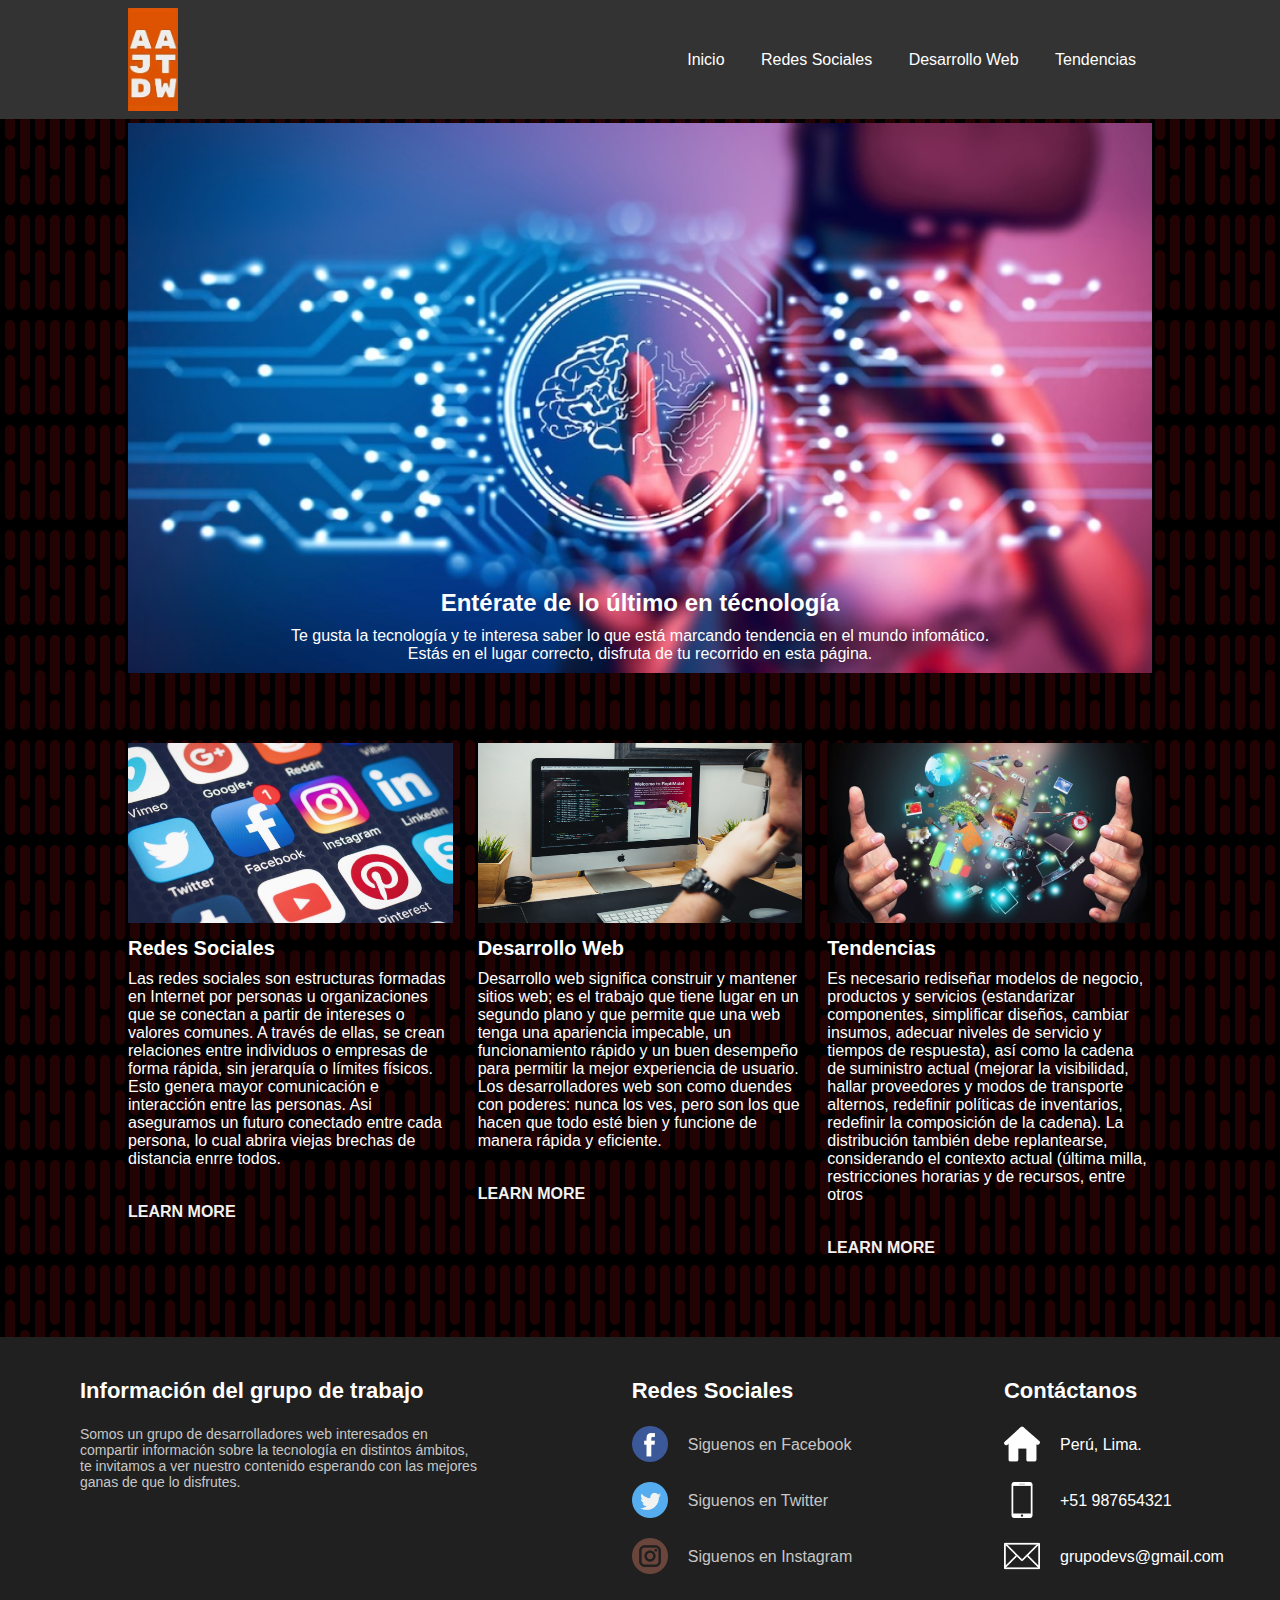
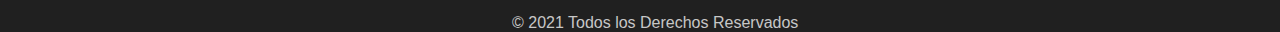
<file: index.html>
<!DOCTYPE html>
<html lang="es">    
<head>
    <meta charset="UTF-8">
    <meta name="viewport" content="width=device-width, initial-scale=1">
    <meta name="viewport" content="width=device=width, initial-scale=1.0">
    <link rel="stylesheet" type="text/css" href="estilo.css">
    <script src="https://code.jquery.com/jquery-3.6.0.min.js"></script>
    <script src="scripts.js"></script>
    <title>
        INFOTEC | Sitio Oficial
    </title>
    <link rel="icon"  type="imagenes/jpg" href="imagenes/logo.jpg">
</head>
<body>
    <!--Barra de navegación-->
    <header class="header">
        <div class="container logo-nav-container">
            <img src="imagenes/logo.jpg" class="logo">
            <span class="menu-icon">Ver menu</span>
            <nav class="navigation">
                <ul class="show">
                    <li><a href="index.html">Inicio</a></li>
                    <li><a href="Redes-Sociales.html">Redes Sociales</a></li>
                    <li><a href="Desarrollo-Web.html">Desarrollo Web</a></li>
                    <li><a href="Tendencias.html">Tendencias</a></li>
                </ul>
            </nav>
        </div>
    </header>

    <!--Apartado principal-->
   <div class="container"> 
       <header class="showcase">
           <h2>Entérate de lo último en técnología</h2>
           <p>
               Te gusta la tecnología y te interesa saber lo que está marcando tendencia en el mundo infomático.<br>
               Estás en el lugar correcto, disfruta de tu recorrido en esta página.<br>
           </p>
       </header>
  
    <!--Sección de resumenes del contenido-->
    <div class="news-cards">
        <div>
            <img src="imagenes/news1.jpg"/>
            <h3>Redes Sociales</h3>
            <p>
                Las redes sociales son estructuras formadas en Internet por personas u organizaciones que se conectan a partir de intereses o valores comunes. A través de ellas, se crean relaciones entre individuos o empresas de forma rápida, sin jerarquía o límites físicos. Esto genera mayor comunicación e interacción entre las personas. Asi aseguramos un futuro conectado entre cada persona, lo cual abrira viejas brechas de distancia enrre todos.
            </p>
            <a href="Redes-Sociales.html" class="links">Learn More</a>
        </div>
        <div>
            <img src="imagenes/news2.jpg"/>
            <h3>Desarrollo Web</h3>
            <p>
                Desarrollo web significa construir y mantener sitios web; es el trabajo que tiene lugar en un segundo plano y que permite que una web tenga una apariencia impecable, un funcionamiento rápido y un buen desempeño para permitir la mejor experiencia de usuario. Los desarrolladores web son como duendes con poderes: nunca los ves, pero son los que hacen que todo esté bien y funcione de manera rápida y eficiente.
            </p>
            <a href="Desarrollo-Web.html" class="links">Learn More</a>
        </div>
        <div>
            <img src="imagenes/news3.jpg"/>
            <h3>Tendencias</h3>
            <p>
                Es necesario rediseñar modelos de negocio, productos y servicios (estandarizar componentes, simplificar diseños, cambiar insumos, adecuar niveles de servicio y tiempos de respuesta), así como la cadena de suministro actual (mejorar la visibilidad, hallar proveedores y modos de transporte alternos, redefinir políticas de inventarios, redefinir la composición de la cadena). La distribución también debe replantearse, considerando el contexto actual (última milla, restricciones horarias y de recursos, entre otros
            </p>
            <a href="Tendencias.html" class="links">Learn More</a>
        </div>
       </div> 
    </div>

    <!--Pie de página-->
    <footer>
        <div class="container-footer-all">
            <div class="container-body">
                <div class="colum1">
                    <h1>
                        Información del grupo de trabajo
                    </h1>
                    <p>
                        Somos un grupo de desarrolladores web interesados en compartir información sobre la tecnología en distintos 
                        ámbitos, te invitamos a ver nuestro contenido esperando con las mejores ganas de que lo disfrutes.
                    </p>
                </div>
                <div class="colum2">
                    <h1>
                        Redes Sociales
                    </h1>
                    <div class="row">
                        <img src="Iconos/facebook.png">
                        <label>
                            Siguenos en Facebook
                        </label>
                    </div>
                    <div class="row">
                        <img src="Iconos/twitter.png">
                        <label>
                            Siguenos en Twitter
                        </label>
                    </div>
                    <div class="row">
                        <img src="Iconos/instagram.png">
                        <label>
                            Siguenos en Instagram
                        </label>
                    </div>
                </div>
                <div class="colum3">
                    <h1>
                        Contáctanos
                    </h1>
                    <div class="row2">
                        <img src="Iconos/house.png">
                        <label>
                            Perú, Lima.
                        </label>
                    </div>
                    <div class="row2">
                        <img src="Iconos/smartphone.png">
                        <label>
                            +51 987654321
                        </label>
                    </div>
                    <div class="row2">
                        <img src="Iconos/contact.png">
                        <label>
                            grupodevs@gmail.com
                        </label>
                    </div>
                </div>
            </div>  
        </div>     
        <div class="container-footer">
            <div class="copyright">© 2021 Todos los Derechos Reservados</div>
        </div>
    </footer>
</body>
</html>
</file>
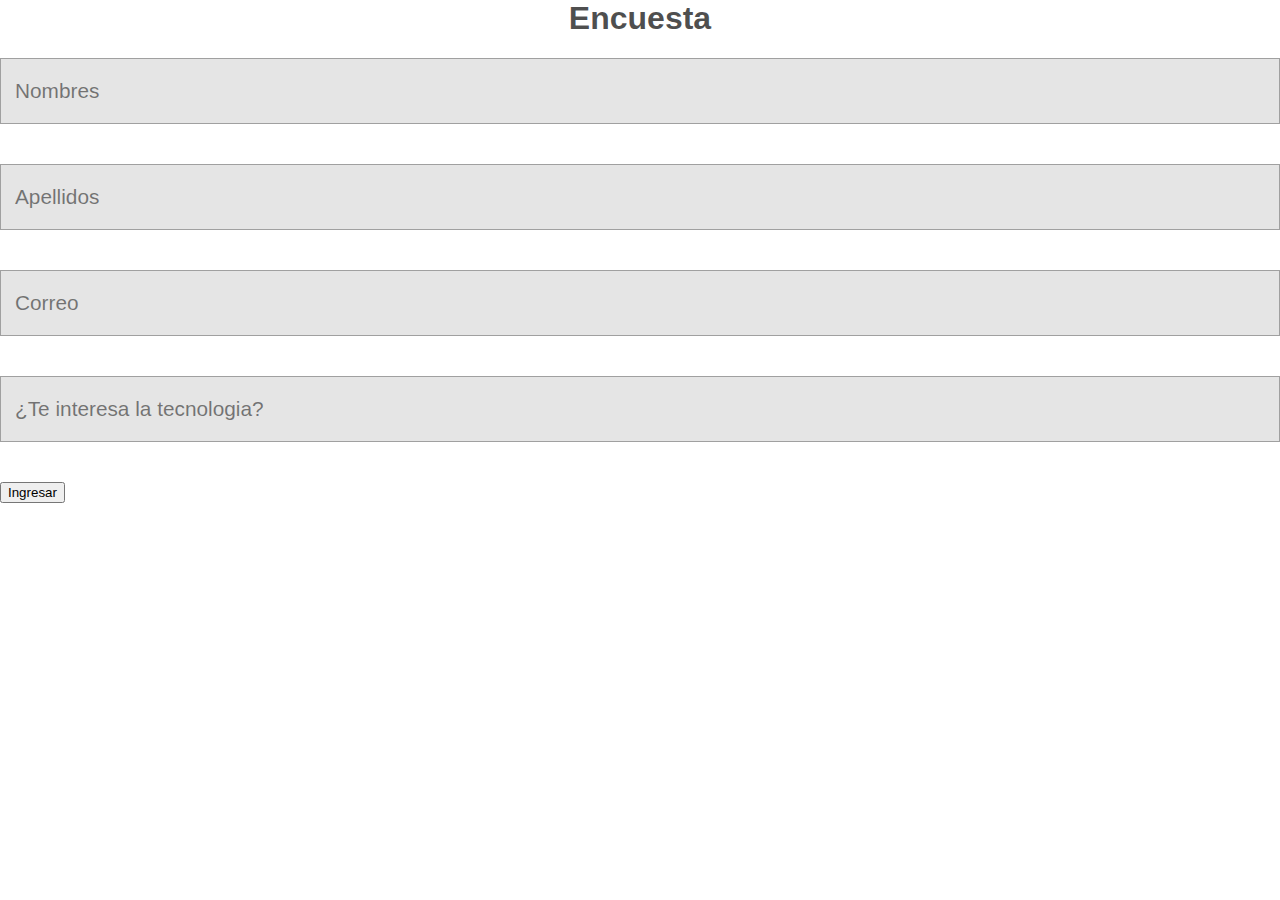
<file: formulario.html>
<!DOCTYPE html>
<html lang="en">
 <head>
     <meta charset="UTF-8">
     <title>formulario animado</title>
     <link rel="stylesheet" href="formulario.css">    
</head>
<body>
    <form action="" class="formulario">
        <h1 class="login__titulo">Encuesta</h1>
        <input type="text" class="login__input">
        <label for=""
        class="login__label">Nombres</label>
        <input type="text" class="login__input">
        <label for=""
        class="login__label">Apellidos</label> 
        <input type="text" class="login__input">
        <label for=""
        class="login__label">Correo</label>
        <input type="text" class="login__input">
        <label for=""
        class="login__label">¿Te interesa la tecnologia?</label>
        <input type="submit" value="Ingresar">

    </form>
    <script> src="validar-formulario.js"</script>    
</body>
</html>
</file>
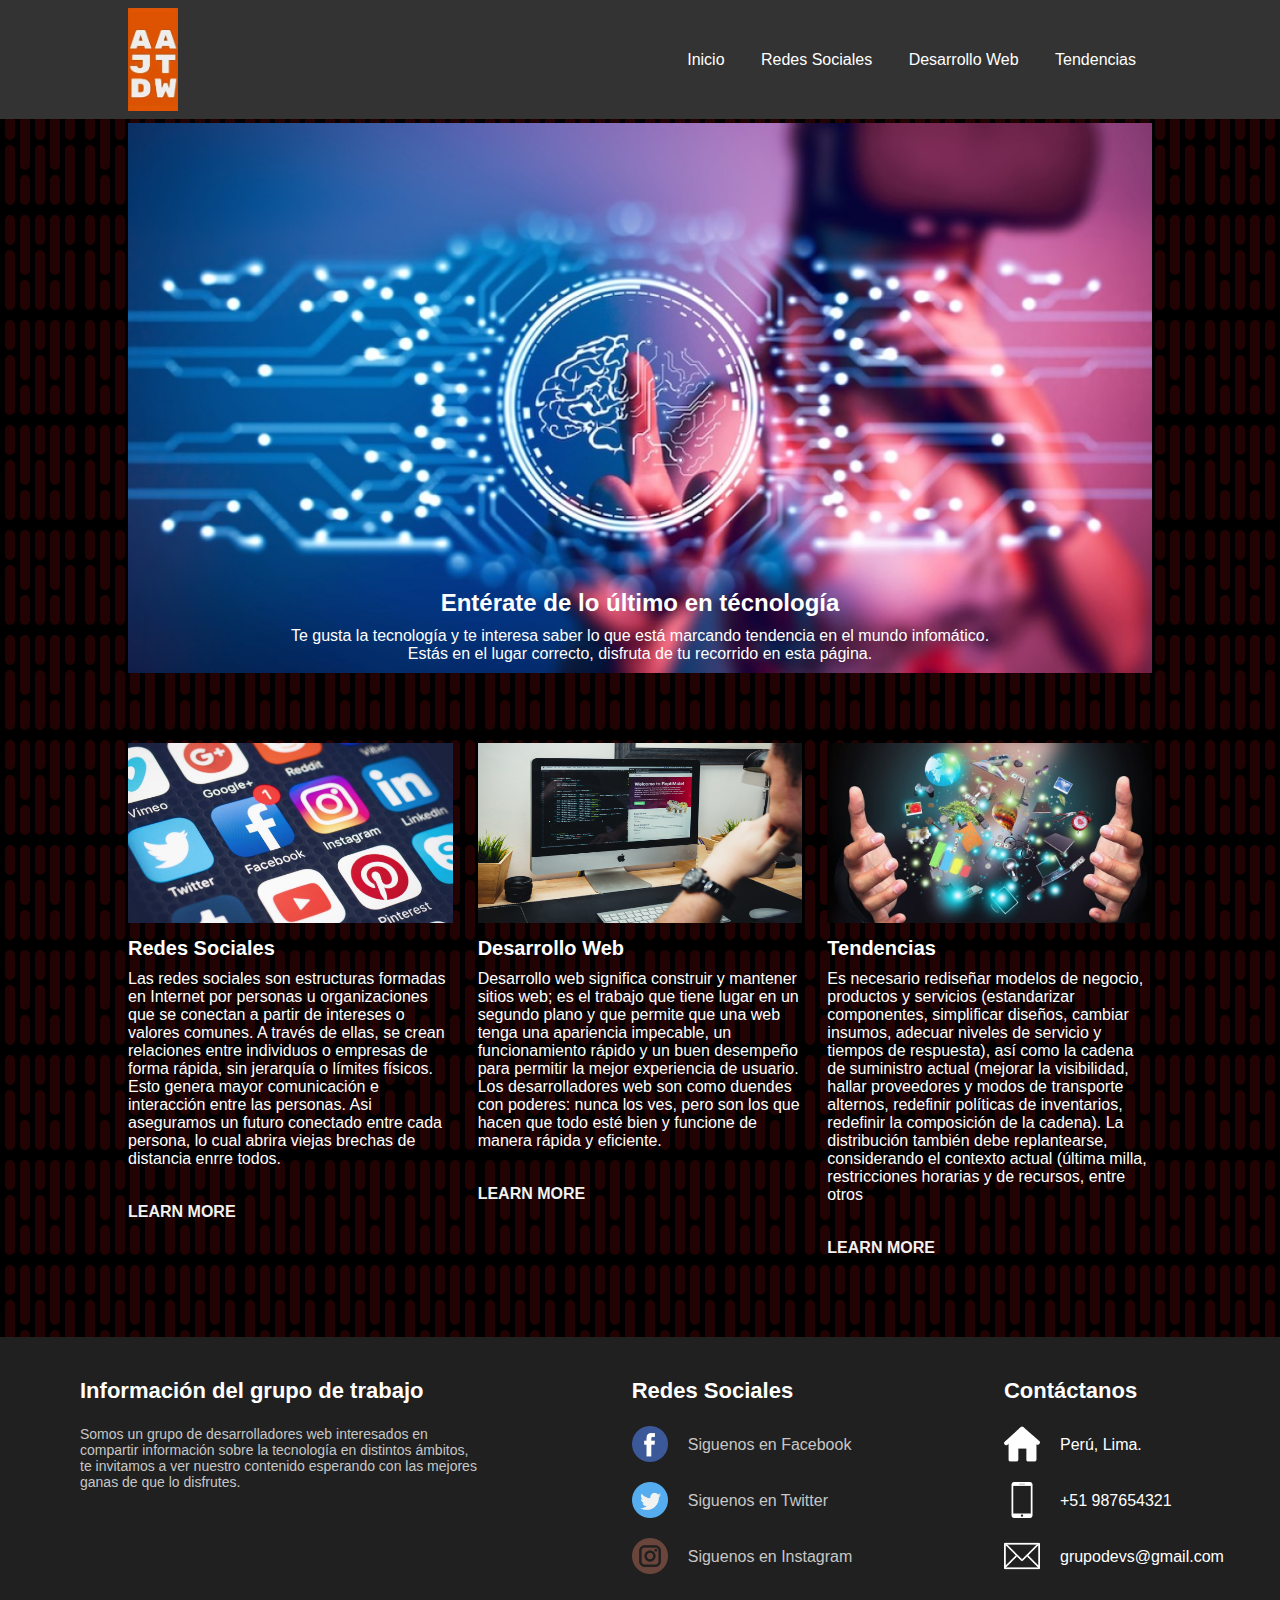
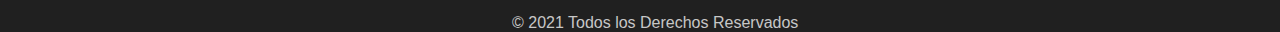
<file: Inicio.html>
<!DOCTYPE html>
<html lang="es">    
<head>
    <meta charset="UTF-8">
    <meta name="viewport" content="width=device-width, initial-scale=1">
    <meta name="viewport" content="width=device=width, initial-scale=1.0">
    <link rel="stylesheet" type="text/css" href="estilo.css">
    <script src="https://code.jquery.com/jquery-3.6.0.min.js"></script>
    <script src="scripts.js"></script>
    <title>
        INFOTEC | Sitio Oficial
    </title>
    <link rel="icon"  type="imagenes/jpg" href="imagenes/logo.jpg">
</head>
<body>
    <!--Barra de navegación-->
    <header class="header">
        <div class="container logo-nav-container">
            <img src="imagenes/logo.jpg" class="logo">
            <span class="menu-icon">Ver menu</span>
            <nav class="navigation">
                <ul class="show">
                    <li><a href="Inicio.html">Inicio</a></li>
                    <li><a href="Redes-Sociales.html">Redes Sociales</a></li>
                    <li><a href="Desarrollo-Web.html">Desarrollo Web</a></li>
                    <li><a href="Tendencias.html">Tendencias</a></li>
                </ul>
            </nav>
        </div>
    </header>

    <!--Apartado principal-->
   <div class="container"> 
       <header class="showcase">
           <h2>Entérate de lo último en técnología</h2>
           <p>
               Te gusta la tecnología y te interesa saber lo que está marcando tendencia en el mundo infomático.<br>
               Estás en el lugar correcto, disfruta de tu recorrido en esta página.<br>
           </p>
       </header>
  
    <!--Sección de resumenes del contenido-->
    <div class="news-cards">
        <div>
            <img src="imagenes/news1.jpg"/>
            <h3>Redes Sociales</h3>
            <p>
                Las redes sociales son estructuras formadas en Internet por personas u organizaciones que se conectan a partir de intereses o valores comunes. A través de ellas, se crean relaciones entre individuos o empresas de forma rápida, sin jerarquía o límites físicos. Esto genera mayor comunicación e interacción entre las personas. Asi aseguramos un futuro conectado entre cada persona, lo cual abrira viejas brechas de distancia enrre todos.
            </p>
            <a href="Redes-Sociales.html" class="links">Learn More</a>
        </div>
        <div>
            <img src="imagenes/news2.jpg"/>
            <h3>Desarrollo Web</h3>
            <p>
                Desarrollo web significa construir y mantener sitios web; es el trabajo que tiene lugar en un segundo plano y que permite que una web tenga una apariencia impecable, un funcionamiento rápido y un buen desempeño para permitir la mejor experiencia de usuario. Los desarrolladores web son como duendes con poderes: nunca los ves, pero son los que hacen que todo esté bien y funcione de manera rápida y eficiente.
            </p>
            <a href="Desarrollo-Web.html" class="links">Learn More</a>
        </div>
        <div>
            <img src="imagenes/news3.jpg"/>
            <h3>Tendencias</h3>
            <p>
                Es necesario rediseñar modelos de negocio, productos y servicios (estandarizar componentes, simplificar diseños, cambiar insumos, adecuar niveles de servicio y tiempos de respuesta), así como la cadena de suministro actual (mejorar la visibilidad, hallar proveedores y modos de transporte alternos, redefinir políticas de inventarios, redefinir la composición de la cadena). La distribución también debe replantearse, considerando el contexto actual (última milla, restricciones horarias y de recursos, entre otros
            </p>
            <a href="Tendencias.html" class="links">Learn More</a>
        </div>
       </div> 
    </div>

    <!--Pie de página-->
    <footer>
        <div class="container-footer-all">
            <div class="container-body">
                <div class="colum1">
                    <h1>
                        Información del grupo de trabajo
                    </h1>
                    <p>
                        Somos un grupo de desarrolladores web interesados en compartir información sobre la tecnología en distintos 
                        ámbitos, te invitamos a ver nuestro contenido esperando con las mejores ganas de que lo disfrutes.
                    </p>
                </div>
                <div class="colum2">
                    <h1>
                        Redes Sociales
                    </h1>
                    <div class="row">
                        <img src="Iconos/facebook.png">
                        <label>
                            Siguenos en Facebook
                        </label>
                    </div>
                    <div class="row">
                        <img src="Iconos/twitter.png">
                        <label>
                            Siguenos en Twitter
                        </label>
                    </div>
                    <div class="row">
                        <img src="Iconos/instagram.png">
                        <label>
                            Siguenos en Instagram
                        </label>
                    </div>
                </div>
                <div class="colum3">
                    <h1>
                        Contáctanos
                    </h1>
                    <div class="row2">
                        <img src="Iconos/house.png">
                        <label>
                            Perú, Lima.
                        </label>
                    </div>
                    <div class="row2">
                        <img src="Iconos/smartphone.png">
                        <label>
                            +51 987654321
                        </label>
                    </div>
                    <div class="row2">
                        <img src="Iconos/contact.png">
                        <label>
                            grupodevs@gmail.com
                        </label>
                    </div>
                </div>
            </div>  
        </div>     
        <div class="container-footer">
            <div class="copyright">© 2021 Todos los Derechos Reservados</div>
        </div>
    </footer>
</body>
</html>
</file>
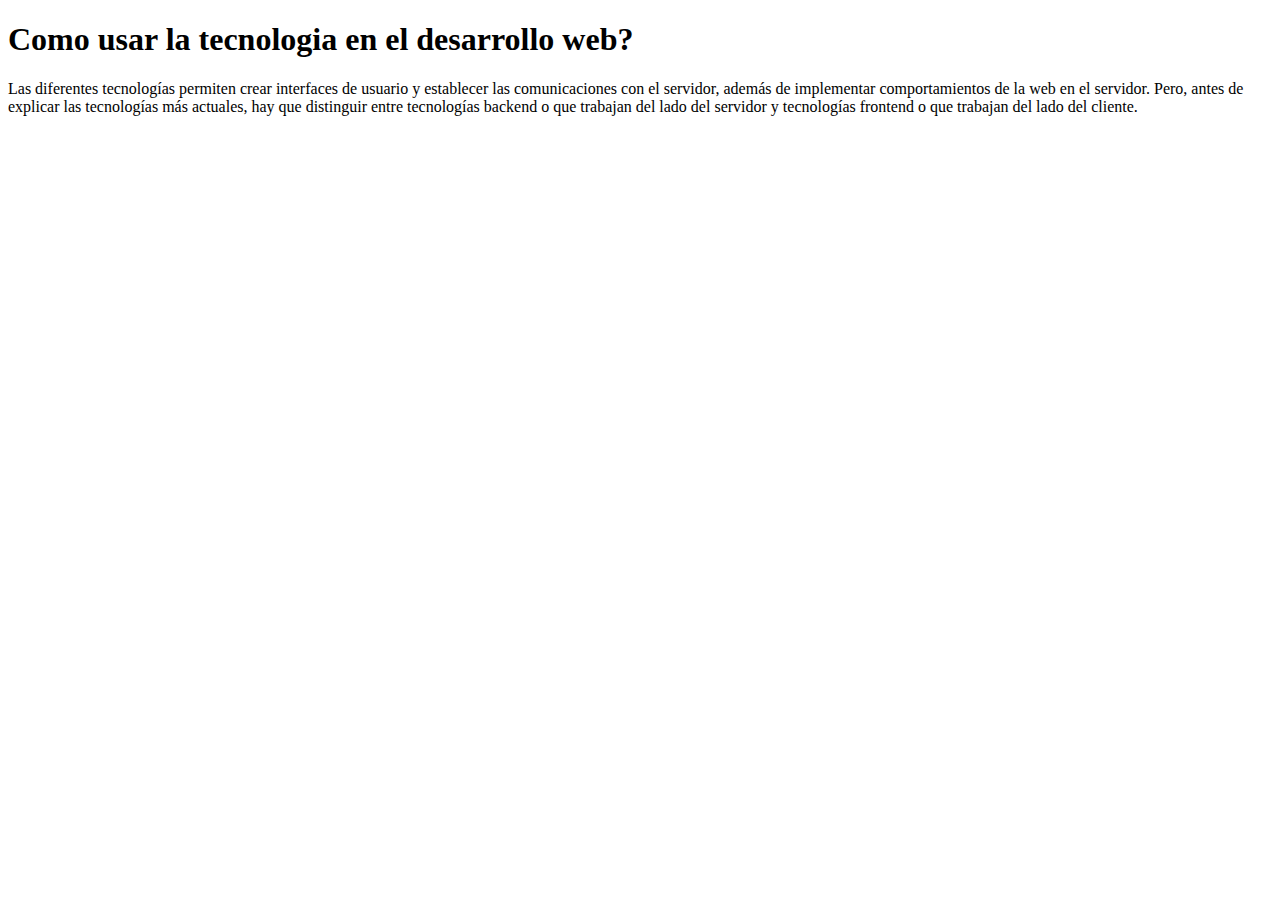
<file: programax-byte.views/aldo.html>
<!DOCTYPE html>
<html lang="es">
    <head>
        <meta charset="UTF-8">
        <meta name="viewport" content="width=device=width, initial-scale=1.0">
        <title>
            Tecnología web
        </title>
    </head>
    <body>
        <h1>
            <b>Como usar la tecnologia en el desarrollo web</b>?
        </h1>
        <p>
            Las diferentes tecnologías permiten crear interfaces de usuario y establecer las comunicaciones con el servidor,  
            además de implementar comportamientos de la web en el servidor. Pero, antes de explicar las tecnologías más actuales,
             hay que distinguir entre tecnologías backend o que trabajan del lado del servidor y tecnologías frontend o
              que trabajan del lado del cliente.
        </p>
    </body>
</html>
</file>
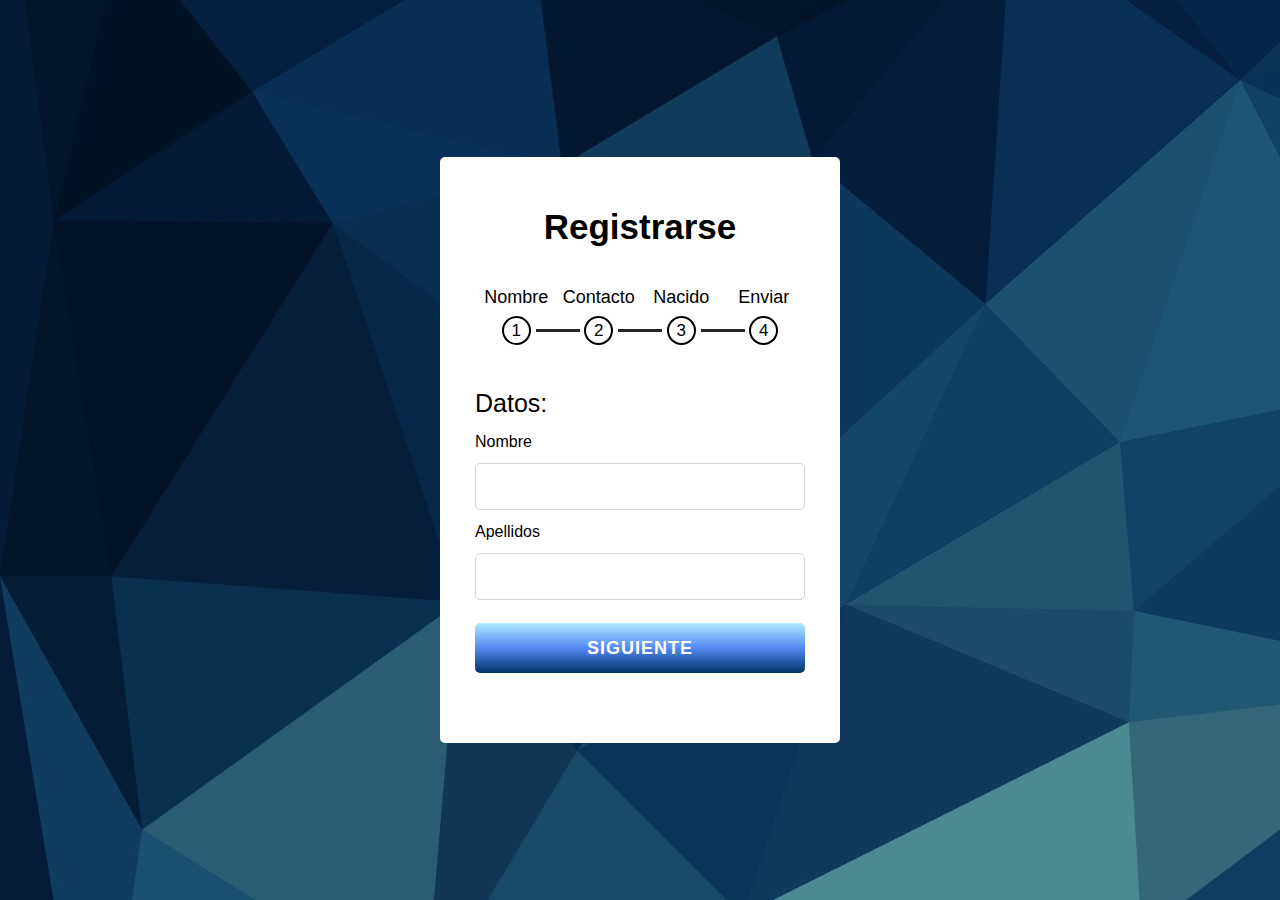
<file: public/formulario.html>
<!DOCTYPE html>
<html lang="en">

<head>
    <meta charset="UTF-8">
    <meta http-equiv="X-UA-Compatible" content="IE=edge">
    <meta name="viewport" content="width=device-width, initial-scale=1.0">
    <title>Document</title>
    <link rel="stylesheet" href="formulario.css">
    <link rel="stylesheet" href="http://cdnjs.cloudflare.com/ajax/libs/font-awesome/4.4.0/css/font-awesome.min.css">
</head>

<body>
    
    <!-- SECCION DE PROGRESO DEL FORMULARIO -->
    <div class="container">
        <header>Registrarse</header>
        <div class="progress-bar">
            <div class="step">
                <p>Nombre</p>
                <div class="bullet">
                    <span>1</span>
                </div>
                <div class="check fa fa-check"></div>
            </div>
            <div class="step">
                <p>Contacto</p>
                <div class="bullet">
                    <span>2</span>
                </div>
                <div class="check fa fa-check"></div>
            </div>
            <div class="step">
                <p>Nacido</p>
                <div class="bullet">
                    <span>3</span>
                </div>
                <div class="check fa fa-check"></div>
            </div>
            <div class="step">
                <p>Enviar</p>
                <div class="bullet">
                    <span>4</span>
                </div>
                <div class="check fa fa-check"></div>
            </div>
        </div>
        <!-- SECCION DE LOS CAMPOS DEL FORMULARIO -->
        <div class="form-outer">
            <form action="#">
                <div class="page slidepage">
                    <div class="title">Datos:</div>
                    <div class="field">
                        <div class="label">Nombre</div>
                        <input type="text" id="nombre">
                    </div>
                    <div class="field">
                        <div class="label">Apellidos</div>
                        <input type="text" id="apellidos">
                    </div>
                    <div class="field nextBtn">
                        <button>Siguiente</button>
                    </div>
                </div>


                <div class="page">
                    <div class="title">Información de Contacto:</div>
                    <div class="field">
                        <div class="label">Correo</div>
                        <input type="text">
                    </div>
                    <div class="field">
                        <div class="label">Telefono</div>
                        <input type="number">
                    </div>
                    <div class="field btns">
                        <button class="prev-1 prev">Atrás</button>
                        <button class="next-1">Siguiente</button>
                    </div>
                </div>

                
                <div class="page">
                    <div class="title">Fecha de Nacimiento:</div>
                    <div class="field">
                        <div class="label">Mes y Año</div>
                        <input type="month">
                    </div>
                    <div class="field">
                        <div class="label">Género</div>
                        <select>
                            <option>Hombre</option>
                            <option>Mujer</option>
                            <option>Otro</option>
                        </select>
                    </div>
                    <div class="field btns">
                        <button class="prev-2 prev">Atrás</button>
                        <button class="next-2">Siguiente</button>
                    </div>
                </div>
                

                <div class="page">
                    <div class="title">Detalles del Usuario:</div>
                    <div class="field">
                        <div class="label">Usuario</div>
                        <input type="text">
                    </div>
                    <div class="field">
                        <div class="label">Contraseña</div>
                        <input type="password">
                    </div>
                    <div class="field btns">
                        <button class="prev-3 prev">Atrás</button>
                        <button class="submit next">Enviar</button>
                    </div>
                    <p class="warnings" id="warnings"></p>
                </div>

                
            </form>
        </div>
    </div>

    <script src="validar-formulario.js"></script>
</body>

</html>
</file>
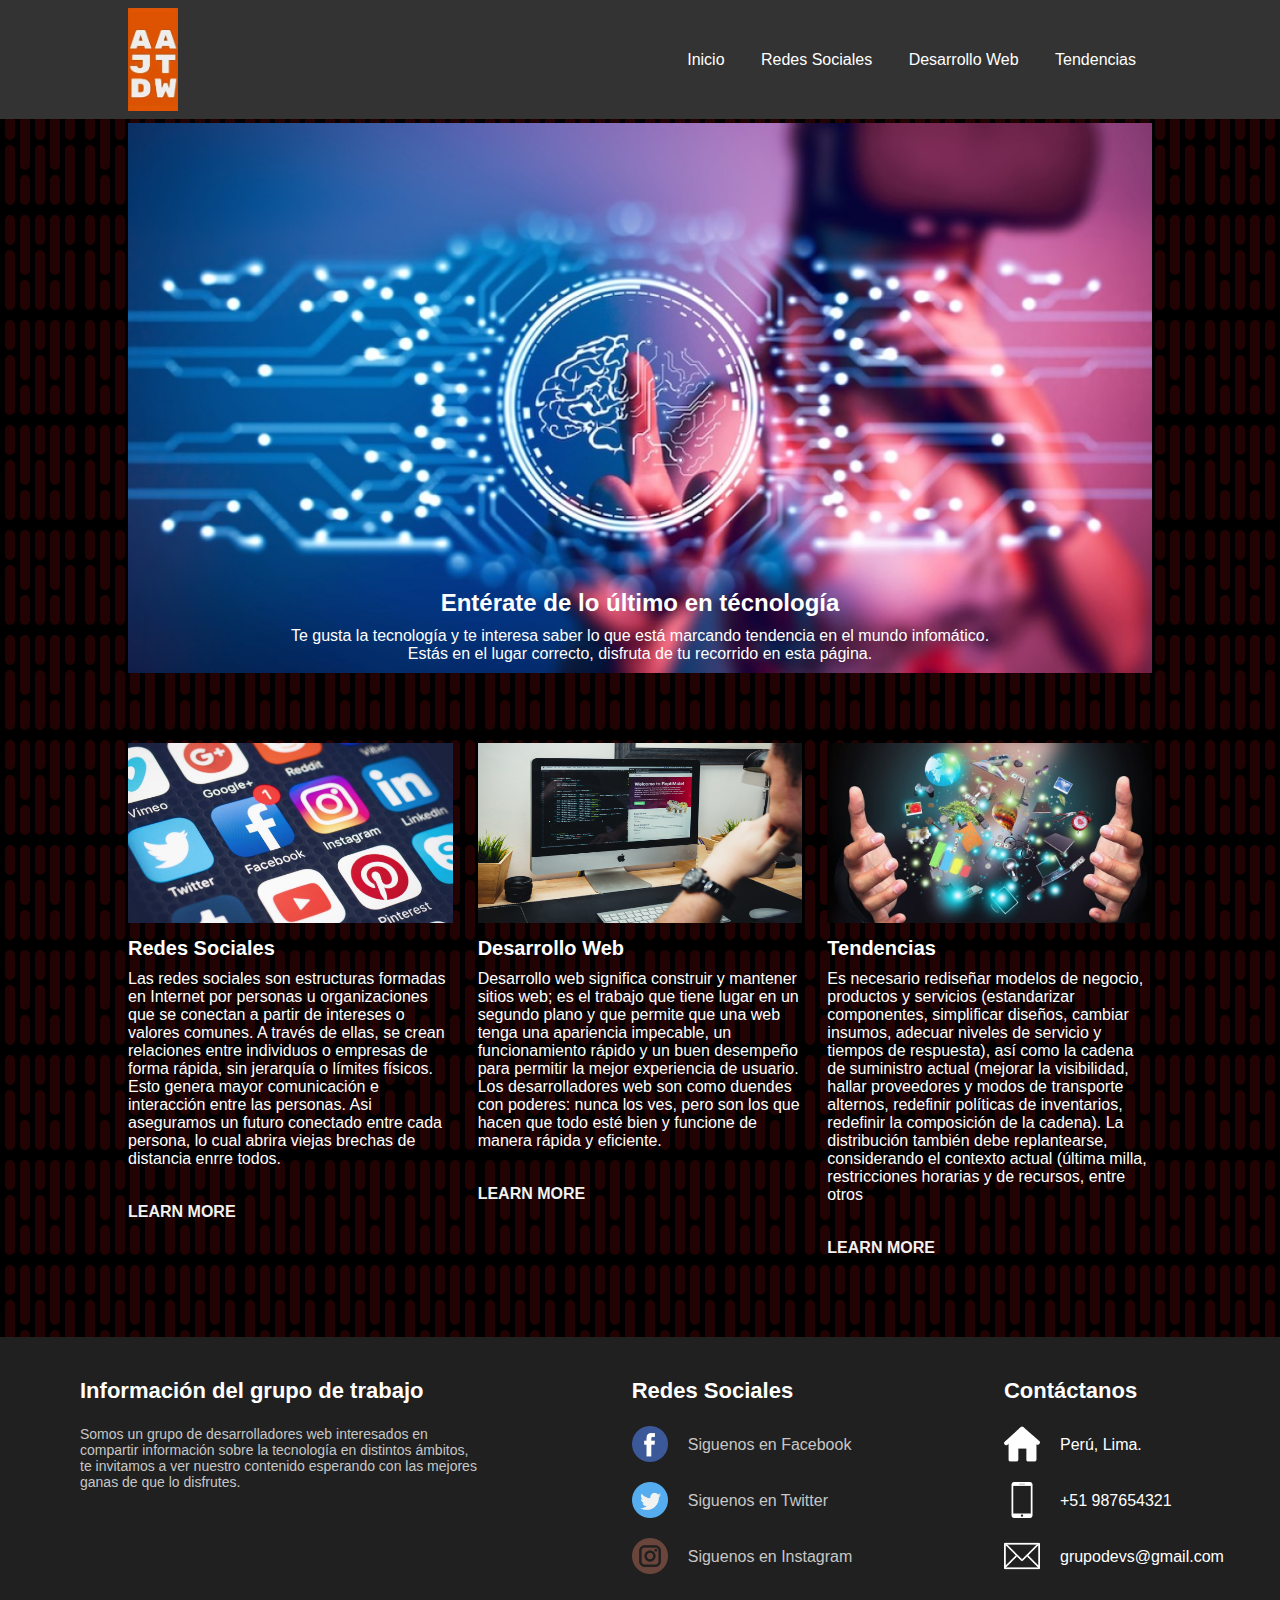
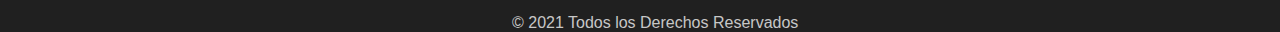
<file: public/Inicio.html>
<!DOCTYPE html>
<html lang="es">    
<head>
    <meta charset="UTF-8">
    <meta name="viewport" content="width=device-width, initial-scale=1">
    <meta name="viewport" content="width=device=width, initial-scale=1.0">
    <link rel="stylesheet" type="text/css" href="estilo.css">
    <title>
        INFOTEC | Sitio Oficial
    </title>
    <link rel="icon"  type="imagenes/jpg" href="imagenes/logo.jpg">
</head>
<body>

    <!--Barra de navegación-->

    <header class="header">
        <div class="container logo-nav-container">
            <img src="imagenes/logo.jpg" class="logo">
            <span class="menu-icon">Ver menu</span>
            <nav class="navigation">
                <ul class="show">
                    <li><a href="Inicio.html">Inicio</a></li>
                    <li><a href="Redes-Sociales.html">Redes Sociales</a></li>
                    <li><a href="Desarrollo-Web.html">Desarrollo Web</a></li>
                    <li><a href="Tendencias.html">Tendencias</a></li>
                </ul>
            </nav>
        </div>
    </header>

    <!--Apartado principal-->

   <div class="container"> 
       <header class="showcase">
           <h2>Entérate de lo último en técnología</h2>
           <p>
               Te gusta la tecnología y te interesa saber lo que está marcando tendencia en el mundo infomático.<br>
               Estás en el lugar correcto, disfruta de tu recorrido en esta página.<br>
           </p>
       </header>
  
    <!--Sección de resumenes del contenido-->

    <div class="news-cards">
        <div>
            <img src="imagenes/news1.jpg"/>
            <h3>Redes Sociales</h3>
            <p>
                Las redes sociales son estructuras formadas en Internet por personas u organizaciones que se conectan a partir de intereses o valores comunes. A través de ellas, se crean relaciones entre individuos o empresas de forma rápida, sin jerarquía o límites físicos. Esto genera mayor comunicación e interacción entre las personas. Asi aseguramos un futuro conectado entre cada persona, lo cual abrira viejas brechas de distancia enrre todos.
            </p>
            <a href="Redes-Sociales.html" class="links">Learn More</a>
        </div>
        <div>
            <img src="imagenes/news2.jpg"/>
            <h3>Desarrollo Web</h3>
            <p>
                Desarrollo web significa construir y mantener sitios web; es el trabajo que tiene lugar en un segundo plano y que permite que una web tenga una apariencia impecable, un funcionamiento rápido y un buen desempeño para permitir la mejor experiencia de usuario. Los desarrolladores web son como duendes con poderes: nunca los ves, pero son los que hacen que todo esté bien y funcione de manera rápida y eficiente.
            </p>
            <a href="Desarrollo-Web.html" class="links">Learn More</a>
        </div>
        <div>
            <img src="imagenes/news3.jpg"/>
            <h3>Tendencias</h3>
            <p>
                Es necesario rediseñar modelos de negocio, productos y servicios (estandarizar componentes, simplificar diseños, cambiar insumos, adecuar niveles de servicio y tiempos de respuesta), así como la cadena de suministro actual (mejorar la visibilidad, hallar proveedores y modos de transporte alternos, redefinir políticas de inventarios, redefinir la composición de la cadena). La distribución también debe replantearse, considerando el contexto actual (última milla, restricciones horarias y de recursos, entre otros
            </p>
            <a href="Tendencias.html" class="links">Learn More</a>
        </div>
       </div> 
    </div>

    <!--Pie de página-->

    <footer>
        <div class="container-footer-all">
            <div class="container-body">
                <div class="colum1">
                    <h1>
                        Información del grupo de trabajo
                    </h1>
                    <p>
                        Somos un grupo de desarrolladores web interesados en compartir información sobre la tecnología en distintos 
                        ámbitos, te invitamos a ver nuestro contenido esperando con las mejores ganas de que lo disfrutes.
                    </p>
                </div>
                <div class="colum2">
                    <h1>
                        Redes Sociales
                    </h1>
                    <div class="row">
                        <img src="Iconos/facebook.png">
                        <label>
                            Siguenos en Facebook
                        </label>
                    </div>
                    <div class="row">
                        <img src="Iconos/twitter.png">
                        <label>
                            Siguenos en Twitter
                        </label>
                    </div>
                    <div class="row">
                        <img src="Iconos/instagram.png">
                        <label>
                            Siguenos en Instagram
                        </label>
                    </div>
                </div>
                <div class="colum3">
                    <h1>
                        Contáctanos
                    </h1>
                    <div class="row2">
                        <img src="Iconos/house.png">
                        <label>
                            Perú, Lima.
                        </label>
                    </div>
                    <div class="row2">
                        <img src="Iconos/smartphone.png">
                        <label>
                            +51 987654321
                        </label>
                    </div>
                    <div class="row2">
                        <img src="Iconos/contact.png">
                        <label>
                            grupodevs@gmail.com
                        </label>
                    </div>
                </div>
            </div>  
        </div>     
        <div class="container-footer">
            <div class="copyright">© 2021 Todos los Derechos Reservados</div>
        </div>
    </footer>
    
    <!-- SCRIPTS-->

    <script src="https://code.jquery.com/jquery-3.6.0.min.js"></script>
    <script src="scripts.js"></script>
</body>
</html>
</file>
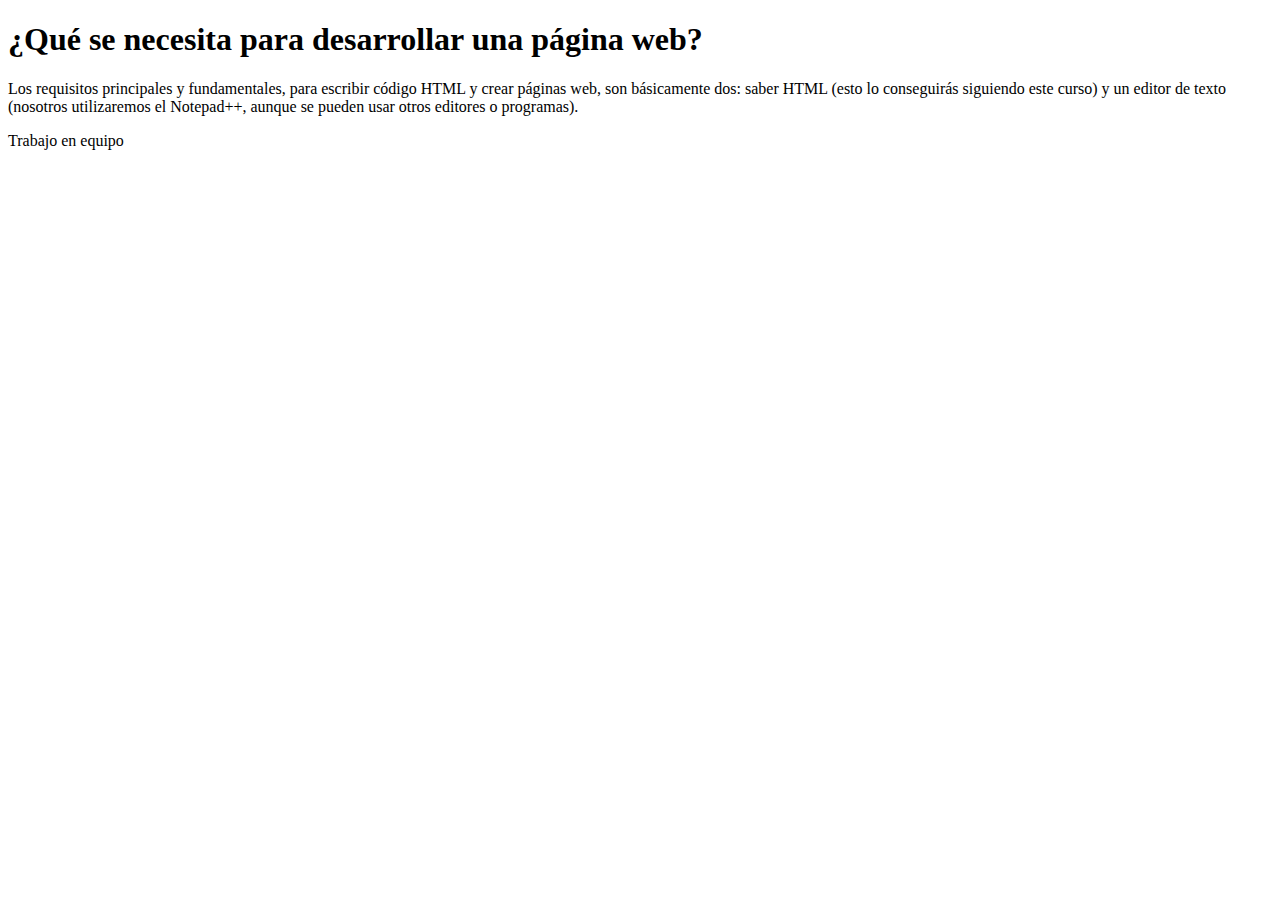
<file: view/Anderson.html>
<!DOCTYPE html>
<html lang="es">
    <head>
        <meta charset="UTF-8">
        <meta name="viewport" content="width=device=width, initial-scale=1.0">
        <title>
            Tecnología web
        </title>
    </head>
    <body>
        <h1>
            <b>¿Qué se necesita para desarrollar una página web?</b>
        </h1>
        <p>
            Los requisitos principales y fundamentales, para escribir código HTML y crear páginas web, 
            son básicamente dos: saber HTML (esto lo conseguirás siguiendo este curso) y un 
            editor de texto (nosotros utilizaremos el Notepad++, aunque se pueden usar otros editores o programas).
        </p>
        <p>
            Trabajo en equipo
        </p>
    </body>
</html>
</file>
<file: estilo.css>
/*Barra de navegación*/
.container {
   width: 80%;
   margin: 0 auto;
}

.header {
   background: #333;
   color: white;
   padding: 0.5rem 0;

   position: fixed;
   left: 0;
   top: 0;
   width: 100%;
}

   .header a {
      color: white;
      text-decoration: none;
   }

.logo-nav-container {
   display: flex;
   justify-content: space-between;
   align-items: center;
   flex-wrap: wrap;
}

.logo {
   max-height:50%;
   min-height:20%;
   width:50px;
}

.menu-icon {
   display: none;
}

.navigation ul{
   margin: 0;
   padding: 0;
   list-style: none;
}

   .navigation ul li {
      display: inline-block;
   }

      .navigation ul li a {
         display: block;
         padding: 0.5rem 1rem;
         transition: all 0.4s linear;
         border-radius: 5px;
      }

         .navigation ul li a:hover {
            background: #4a4a4a;
         }

/* Global */
* {
   box-sizing: border-box;
   margin: 0;
   padding: 0;
 }
 
 body {
   font-family: "Oswald", sans-serif;
   background-color: #000000;

   /* Pattern from https://www.heropatterns.com/ */
   background-image: url("data:image/svg+xml,%3Csvg xmlns='http://www.w3.org/2000/svg' width='80' height='105' viewBox='0 0 80 105'%3E%3Cg fill-rule='evenodd'%3E%3Cg id='death-star' fill='%23540606' fill-opacity='0.4'%3E%3Cpath d='M20 10a5 5 0 0 1 10 0v50a5 5 0 0 1-10 0V10zm15 35a5 5 0 0 1 10 0v50a5 5 0 0 1-10 0V45zM20 75a5 5 0 0 1 10 0v20a5 5 0 0 1-10 0V75zm30-65a5 5 0 0 1 10 0v50a5 5 0 0 1-10 0V10zm0 65a5 5 0 0 1 10 0v20a5 5 0 0 1-10 0V75zM35 10a5 5 0 0 1 10 0v20a5 5 0 0 1-10 0V10zM5 45a5 5 0 0 1 10 0v50a5 5 0 0 1-10 0V45zm0-35a5 5 0 0 1 10 0v20a5 5 0 0 1-10 0V10zm60 35a5 5 0 0 1 10 0v50a5 5 0 0 1-10 0V45zm0-35a5 5 0 0 1 10 0v20a5 5 0 0 1-10 0V10z' /%3E%3C/g%3E%3C/g%3E%3C/svg%3E");
   color: #1e272e;
   color: #fff;
   font-size: 16px;
 }

 .links:hover {
    border-bottom: 1px solid;
    
 }

.bloque {
   font-family: Georgia, 'Times New Roman', Times, serif;
   font-size: 1.2rem;
   line-height: 1.5em;
   margin-bottom: 1.6em;
   margin-top: 12%;
}

h1 {
   font-size: 2rem;
   line-height: 1.3em;
}

h3 {
   margin-bottom: 0.5em;
}

p {
   margin-bottom: 1.6em;
}

 a {
   color: #ffffff;
   text-decoration: none;
 }
 
 ul {
   margin-top: -20px;
   margin-left: 18px;
   margin-bottom: 30px;
}

 }
 
 .container {
   width: 90%;
   margin: auto;
 }

 /*Apartado principal*/

.btn {
   cursor: pointer;
   display: inline-block;
   border: 0;
   font-weight: bold;
   padding: 10px 20px;
   background: #262626;
   color: #fff;
   font-size: 15px;
   border: 1px solid #fff;
 }
 
 .btn:hover {
   opacity: 0.9;
 }
 
 .showcase {
   margin-top: 12%;
   width: 100%;
   height: 550px;
   background: url("imagenes/showcase2.jpg") no-repeat center center/cover;
   display: flex;
   flex-direction: column;
   align-items: center;
   text-align: center;
   justify-content: flex-end; 
   color: #fff;
 }
 
 .showcase h2,
 .showcase p {
   margin-bottom: 10px;
 }
 
 /*Sección de resumenes del contenido*/
 .news-cards {
   display: grid;
   grid-template-columns: 1fr 1fr 1fr;
   gap: 25px;
   margin: 70px 0;
 }
 
 .news-cards img {
   width: 100%;
   height: 180px;
 }
 
 .news-cards h3 {
   font-size: 20px;
   margin: 10px 0;
 }
 
 .news-cards a {
   padding: 10px 0;
   color: #f2f2f2;
   text-transform: uppercase;
   display: inline-block;
   font-weight: bold;
 }

/* Pie de página */
footer {
   width: 100%;
   background: #202020;
   color: white;  

   position: flex; 
   left: 0;
   right: 0;
}

.container-footer-all {
   width: 100%;
   max-width: 1200px;
   margin: auto;
   padding: 40px;
}

.container-body {
   display: flex;
   justify-content: space-between;
}

.colum1 {
   max-width: 400px;
}

.colum1 h1 {   
   font-size: 22px;
}

.colum1 p {
   font-size: 14px;
   color: #C7C7C7;
   margin-top: 20px;
}

.colum2 {
   max-width: 400px;
}

.colum2 h1 {
   font-size: 22px;
}

.row {
   margin-top: 20px;
   display: flex;
}

.row img {
   width: 36px;
   height: 36px;
}

.row label {
   margin-top: 10px;
   margin-left: 20px;
   color: #C7C7C7;
}

.colum3 {
   max-width: 400px;
}

.colum3 h1 {
   font-size: 22px;
}

.row2 {
   margin-top: 20px;
   display: flex;
}

.row2 img {
   width: 36px;
   height: 36px;
}

.row2 label {
   margin-top: 10px;
   margin-left: 20px;
   max-width: 140px;
}

.container-footer {
   width: 100%;  
}

.footer {
   max-width: 1200px;
   margin: auto;
   display: flex;
   justify-content: space-between;  
   padding: 20px;
}

.copyright {
   margin-left: 40%;
   margin-right: 0%;
   color: #C7C7C7;
}

.information a {
   text-decoration: none;
   color: #C7C7C7;
}

/*Barra de navegacion para moviles*/
@media only screen and (max-width: 700px) {

   .menu-icon {
      display: block;
      cursor: pointer;
      padding: 0.5rem 1rem;
   }
   
   .navigation {
      width: 100%;
      margin-top: 1rem;
   }

      .navigation ul {
         display: none;
      }

      .navigation ul.show {
         display: block;
      }

      .navigation ul li {
         display: block;
      }
   
         .navigation ul li a {
            display: block;
            padding: 0.5rem 0;
            transition: all 0.4s linear;
            border-radius: 5px;
         }
   
            .navigation ul li a:hover {
               background: #4a4a4a;
            }

/*Pie de página para moviles*/
@media screen and (max-width: 1100px){

   footer {
      margin: 0;
   }
   
   .container-body  {
       flex-wrap: wrap;
   }

   .container-footer {
      width: 100%;
   }

   .copyright {
      margin-left: 40px;
   }
   
   .colum1 {
       max-width: 100%;
   }
   
   .colum2,
   .colum3 {
       margin-top: 40px;
   }
}
</file>
<file: formulario.css>
* {

    
    box-sizing: border-box;

}

body {
     
    margin: 0;
    font-family: sans-serif;

}

.login {

    margin: auto;
    width: 50%;
    max-width: 500px;
    margin: auto;
    margin-top: 30px;
    padding: 20px;
    box-shadow: 0 0 20px 1px rgba(0,0,0,0.3);
    position: relative;
  
}

.login__titulo {

    text-align: center;
    margin-top: 0;
    color: rgba(0,0,0,0.7);

}

.login__input, .login__label, 
.login__submit {

    display: block;
    width: 100%;
    font-size: 1.3em;
   
}

.login__input {

     padding: 20px;
     background: rgba(0,0,0,0.1);
     border: 1px solid rgba(0,0,0,0.3);
     margin-bottom: 40px;

}

.login__input:focus {

    outline: 1px solid rgba(0,0,0,0.7);

}

.login__input:focus + .login__label {

    margin-top: -130px;

}

.login__label {

    padding-left: 15px;
    position: absolute; 
    margin-top: -85px;
    z-index: -20;
    color: rgba(0,0,0,0.5); 
    transition: all 0.2s;
}

.login__submit {

    background: rgba(0,0,0,0.7);
    color: white;
    padding: 10px 20px;
    cursor: pointer;
    border: none;
}

.fijar {
    margin-top: -135px;
}
</file>
<file: public/formulario.css>
/* Página */
* {
    margin: 0;
    padding: 0;
    outline: none;
    font-family:Arial, Helvetica, sans-serif;
}
/* Estas declaraciones son para centrar el formulario y cambiar los fondos*/
body {
    display: flex;
    align-items: center;
    justify-content: center;
    min-height: 100vh;
    background: url(CSS_Redes_Sociales/img_redes/banner-tec.jpg);
}
/* Aqui nos introducimos al formulario */
.container {
    width: 330px;
    background: #fff;
    border-radius: 5px;
    text-align: center;
    padding: 50px 35px 10px 35px;
}
.container header {
    font-size: 35px;
    font-weight: 600;
    margin: 0 0 30px 0;
}
.container .form-outer{
    width: 100%;
    overflow: hidden;
}
.form-outer form {
    display: flex;
    width: 400%;
}
/*** Aquí terminamos de centrar el formulario***/


/* A partir de aqui vamos dando forma a los elementos del fomulario */
.form-outer form .page {
    width: 25%; 
    transition: margin-left 0.3s ease-in-out;
}
.form-outer form .page .title {
    text-align: left;
    font-size: 25px;
    font-weight: 500;
}
.form-outer form .page .field {
    height: 45px;
    width: 330px;
    margin: 45px 0;
    display: flex;
    position: relative;
}
.form-outer form .page .field .label {
    position: absolute; 
    top: -30px;
    font-weight: 500;
}
.form-outer form .page .field input {
    height: 100%;
    width: 100%;
    border: 1px solid lightgrey;
    border-radius: 5px;
    font-size: 18px;
    padding-left: 15px;
}
form .page .field select {
    width: 100%;
    padding-left: 10px;
    font-size: 17px;
    font-weight: 500;
}
.form-outer form .page .field button {
    width: 100%;
    height: calc(100% + 5px);
    margin-top: -20px;
    border: none;
    background-image: linear-gradient(180deg, #b2eaff 0, #5389f2 50%, #003265 100%);
    border-radius: 5px;
    color: #fff;
    font-size: 18px;
    font-weight: 600;
    letter-spacing: 1px;
    text-transform: uppercase;
    cursor: pointer;
    transition: 0.3s ease;
}
.form-outer form .page .field button:hover {
    background: #000;
}
.form-outer form .page .btns button{
    margin-top: -20px!important;
}
form .page .btns button .prev {
    margin-right: 3px;
    font-size: 17px;
}
form .page .btns button .next {
    margin-left: 3px;
}
.container .progress-bar {
    display:flex;
    margin: 40px 0;
}
.container .progress-bar .step {
    position: relative;
    text-align: center;
    width: 100%;
}
.progress-bar .step p{
    font-size: 18px;
    font-weight: 500;
    color: #000;
    margin-bottom: 8px;
    transition: 0.2s;
}
.progress-bar .step p.active {
    color: #2980B9;
}
.progress-bar .step .bullet {
    position: relative;
    height: 25px;
    width: 25px;
    border: 2px solid #000;
    display: inline-block;
    border-radius: 50%;
    transition: 0.2s;
}

.progress-bar .step .bullet.active {
    border-color: #82E0AA ;
    background-image: linear-gradient(180deg, #b4f2a0 0, #a1ec9c 16.67%, #89e397 33.33%, #6cd890 50%, #49cd8a 66.67%, #10c488 83.33%, #00bd88 100%);
}

/* Los pseudo-elementos "before" y "after" sirven para insertar contenido mediante CSS,
"before" nos sirve para insertar por delante y "after" por detrás del contenido de un elemento HTML */

.progress-bar .step:last-child .bullet:before,
.progress-bar .step:last-child .bullet:after{
    display: none;
}
.progress-bar .step .bullet:before,
.progress-bar .step .bullet:after {
    position: absolute;
    content: "";
    bottom: 11px;
    right: -51px;
    height: 3px;
    width: 44px;
    background: #262626 ;
}
.progress-bar .step .bullet.active:after {
    background: #DAF7A6;
    transform: scaleX(0);
    transform-origin: left;
    animation: animate 0.3s linear forwards;
}

/* Resaltemos que la regla @keyframes permite construir animaciones, a partir de un elemento con 
transición */
@keyframes animate{
    100% {
        transform: scaleX(1);
    }
}

.progress-bar .step .bullet span {
    font-weight: 500;
    font-size: 17px;
    line-height: 25px;
    position: absolute;
    left: 50%;
    transform: translateX(-50%);
}
.progress-bar .step .bullet.active span {
    display: none;
}
.progress-bar .step .check {
    position: absolute;
    left: 50%;
    top: 70%;
    font-size: 15px;
    transform: translate(-50%, -50%);
    display: none;
}
.progress-bar .step .check.active {
    display: block;
    color: #fff;
} 
/**/
</file>
<file: public/estilo.css>
/*Barra de navegación*/
.container {
   width: 80%;
   margin: 0 auto;
}

.header {
   background: #333;
   color: white;
   padding: 0.5rem 0;

   position: fixed;
   left: 0;
   top: 0;
   width: 100%;
}

   .header a {
      color: white;
      text-decoration: none;
   }

.logo-nav-container {
   display: flex;
   justify-content: space-between;
   align-items: center;
   flex-wrap: wrap;
}

.logo {
   max-height:50%;
   min-height:20%;
   width:50px;
}

.menu-icon {
   display: none;
}

.navigation ul{
   margin: 0;
   padding: 0;
   list-style: none;
}

   .navigation ul li {
      display: inline-block;
   }

      .navigation ul li a {
         display: block;
         padding: 0.5rem 1rem;
         transition: all 0.4s linear;
         border-radius: 5px;
      }

         .navigation ul li a:hover {
            background: #4a4a4a;
         }

/* Global */
* {
   box-sizing: border-box;
   margin: 0;
   padding: 0;
 }
 
 body {
   font-family: "Oswald", sans-serif;
   background-color: #000000;

   /* Pattern from https://www.heropatterns.com/ */
   background-image: url("data:image/svg+xml,%3Csvg xmlns='http://www.w3.org/2000/svg' width='80' height='105' viewBox='0 0 80 105'%3E%3Cg fill-rule='evenodd'%3E%3Cg id='death-star' fill='%23540606' fill-opacity='0.4'%3E%3Cpath d='M20 10a5 5 0 0 1 10 0v50a5 5 0 0 1-10 0V10zm15 35a5 5 0 0 1 10 0v50a5 5 0 0 1-10 0V45zM20 75a5 5 0 0 1 10 0v20a5 5 0 0 1-10 0V75zm30-65a5 5 0 0 1 10 0v50a5 5 0 0 1-10 0V10zm0 65a5 5 0 0 1 10 0v20a5 5 0 0 1-10 0V75zM35 10a5 5 0 0 1 10 0v20a5 5 0 0 1-10 0V10zM5 45a5 5 0 0 1 10 0v50a5 5 0 0 1-10 0V45zm0-35a5 5 0 0 1 10 0v20a5 5 0 0 1-10 0V10zm60 35a5 5 0 0 1 10 0v50a5 5 0 0 1-10 0V45zm0-35a5 5 0 0 1 10 0v20a5 5 0 0 1-10 0V10z' /%3E%3C/g%3E%3C/g%3E%3C/svg%3E");
   color: #1e272e;
   color: #fff;
   font-size: 16px;
 }

 .links:hover {
    border-bottom: 1px solid;
    
 }

.bloque {
   font-family: Georgia, 'Times New Roman', Times, serif;
   font-size: 1.2rem;
   line-height: 1.5em;
   margin-bottom: 1.6em;
   margin-top: 12%;
}

h1 {
   font-size: 2rem;
   line-height: 1.3em;
}

h3 {
   margin-bottom: 0.5em;
}

p {
   margin-bottom: 1.6em;
}

 a {
   color: #ffffff;
   text-decoration: none;
 }
 
 ul {
   margin-top: -20px;
   margin-left: 18px;
   margin-bottom: 30px;
}

 }
 
 .container {
   width: 90%;
   margin: auto;
 }

 /*Apartado principal*/

.btn {
   cursor: pointer;
   display: inline-block;
   border: 0;
   font-weight: bold;
   padding: 10px 20px;
   background: #262626;
   color: #fff;
   font-size: 15px;
   border: 1px solid #fff;
 }
 
 .btn:hover {
   opacity: 0.9;
 }
 
 .showcase {
   margin-top: 12%;
   width: 100%;
   height: 550px;
   background: url("imagenes/showcase2.jpg") no-repeat center center/cover;
   display: flex;
   flex-direction: column;
   align-items: center;
   text-align: center;
   justify-content: flex-end; 
   color: #fff;
 }
 
 .showcase h2,
 .showcase p {
   margin-bottom: 10px;
 }
 
 /*Sección de resumenes del contenido*/
 .news-cards {
   display: grid;
   grid-template-columns: 1fr 1fr 1fr;
   gap: 25px;
   margin: 70px 0;
 }
 
 .news-cards img {
   width: 100%;
   height: 180px;
 }
 
 .news-cards h3 {
   font-size: 20px;
   margin: 10px 0;
 }
 
 .news-cards a {
   padding: 10px 0;
   color: #f2f2f2;
   text-transform: uppercase;
   display: inline-block;
   font-weight: bold;
 }

/* Pie de página */
footer {
   width: 100%;
   background: #202020;
   color: white;  

   position: flex; 
   left: 0;
   right: 0;
}

.container-footer-all {
   width: 100%;
   max-width: 1200px;
   margin: auto;
   padding: 40px;
}

.container-body {
   display: flex;
   justify-content: space-between;
}

.colum1 {
   max-width: 400px;
}

.colum1 h1 {   
   font-size: 22px;
}

.colum1 p {
   font-size: 14px;
   color: #C7C7C7;
   margin-top: 20px;
}

.colum2 {
   max-width: 400px;
}

.colum2 h1 {
   font-size: 22px;
}

.row {
   margin-top: 20px;
   display: flex;
}

.row img {
   width: 36px;
   height: 36px;
}

.row label {
   margin-top: 10px;
   margin-left: 20px;
   color: #C7C7C7;
}

.colum3 {
   max-width: 400px;
}

.colum3 h1 {
   font-size: 22px;
}

.row2 {
   margin-top: 20px;
   display: flex;
}

.row2 img {
   width: 36px;
   height: 36px;
}

.row2 label {
   margin-top: 10px;
   margin-left: 20px;
   max-width: 140px;
}

.container-footer {
   width: 100%;  
}

.footer {
   max-width: 1200px;
   margin: auto;
   display: flex;
   justify-content: space-between;  
   padding: 20px;
}

.copyright {
   margin-left: 40%;
   margin-right: 0%;
   color: #C7C7C7;
}

.information a {
   text-decoration: none;
   color: #C7C7C7;
}

/*Barra de navegacion para moviles*/
@media only screen and (max-width: 700px) {

   .menu-icon {
      display: block;
      cursor: pointer;
      padding: 0.5rem 1rem;
   }
   
   .navigation {
      width: 100%;
      margin-top: 1rem;
   }

      .navigation ul {
         display: none;
      }

      .navigation ul.show {
         display: block;
      }

      .navigation ul li {
         display: block;
      }
   
         .navigation ul li a {
            display: block;
            padding: 0.5rem 0;
            transition: all 0.4s linear;
            border-radius: 5px;
         }
   
            .navigation ul li a:hover {
               background: #4a4a4a;
            }

/*Pie de página para moviles*/
@media screen and (max-width: 1100px){

   footer {
      margin: 0;
   }
   
   .container-body  {
       flex-wrap: wrap;
   }

   .container-footer {
      width: 100%;
   }

   .copyright {
      margin-left: 40px;
   }
   
   .colum1 {
       max-width: 100%;
   }
   
   .colum2,
   .colum3 {
       margin-top: 40px;
   }
}
</file>
